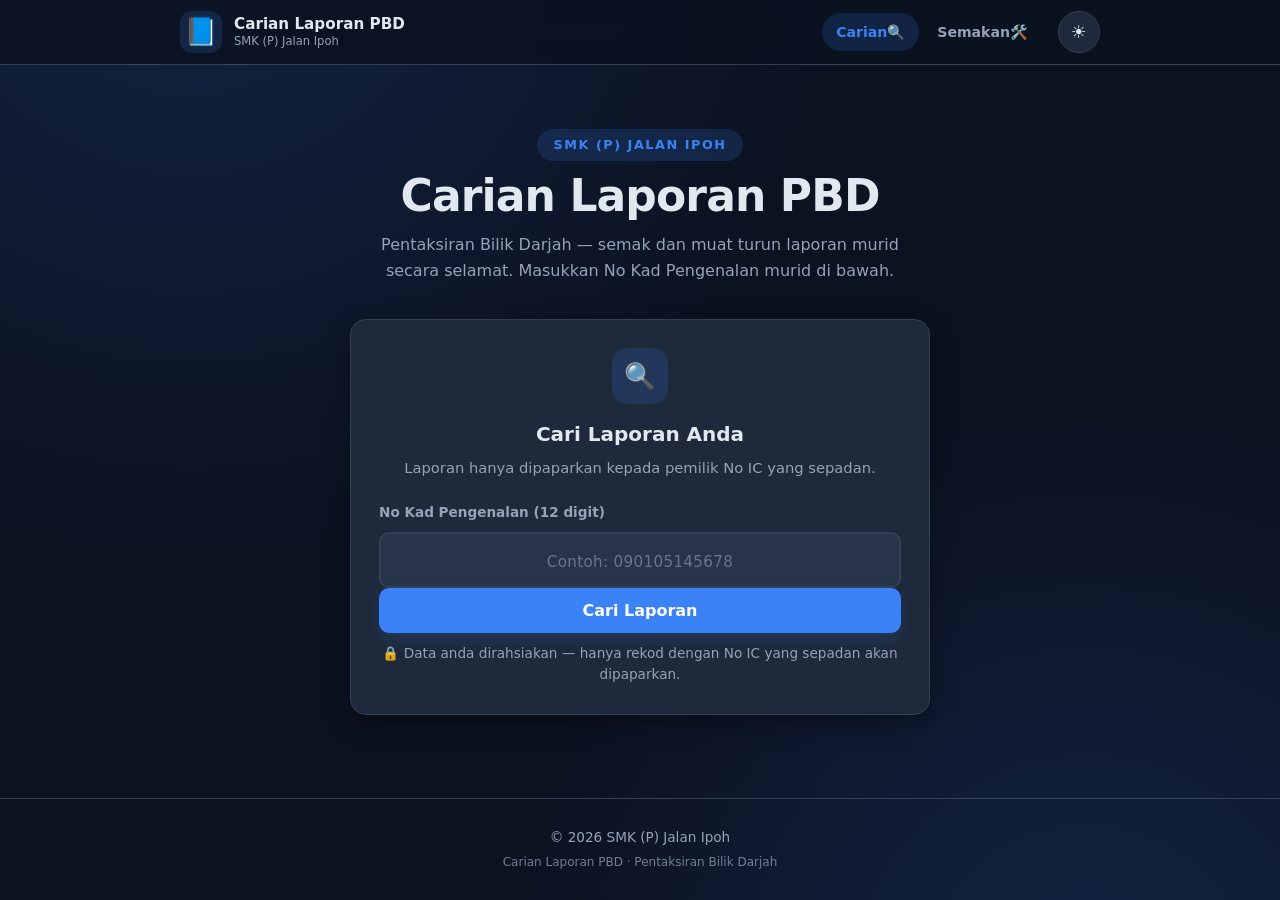
<file: index.html>
<!DOCTYPE html>
<html lang="ms" class="dark">
<head>
  <meta charset="UTF-8">
  <meta name="viewport" content="width=device-width, initial-scale=1.0">
  <meta name="description" content="Carian Laporan PBD — semak dan muat turun laporan Pentaksiran Bilik Darjah murid secara selamat menggunakan No Kad Pengenalan.">
  <title>Carian Laporan PBD</title>
  <!-- Skrip anti-kelip tema (mesti sebelum CSS) -->
  <script>
    (function () {
      try {
        var t = localStorage.getItem('pbd_tema');
        if (t === 'light') {
          document.documentElement.classList.remove('dark');
        } else {
          document.documentElement.classList.add('dark');
        }
      } catch (e) {}
    })();
  </script>
  <link rel="stylesheet" href="css/style.css">
</head>
<body>

  <!-- Header sepunya (diisi oleh js/common.js) -->
  <div id="header-placeholder"></div>

  <main>
    <!-- Bahagian hero -->
    <section class="hero">
      <div class="container hero-inner">
        <span class="hero-sekolah" id="hero-sekolah">SMK (P) Jalan Ipoh</span>
        <h1 class="hero-title">Carian Laporan PBD</h1>
        <p class="hero-sub">Pentaksiran Bilik Darjah — semak dan muat turun laporan murid secara selamat. Masukkan No Kad Pengenalan murid di bawah.</p>
      </div>
    </section>

    <div class="container container-narrow">
      <!-- Kad carian -->
      <section class="card">
        <div class="card-icon">🔍</div>
        <h2>Cari Laporan Anda</h2>
        <p class="card-sub">Laporan hanya dipaparkan kepada pemilik No IC yang sepadan.</p>

        <form id="form-carian" novalidate>
          <label class="field-label" for="ic-murid">No Kad Pengenalan (12 digit)</label>
          <input type="text" id="ic-murid" class="ic-input" inputmode="numeric" autocomplete="off"
                 maxlength="12" placeholder="Contoh: 090105145678" aria-describedby="nota-ic">
          <button type="submit" class="btn btn-primary btn-block" id="btn-cari">Cari Laporan</button>
        </form>
        <p class="teks-kecil teks-muted teks-pusat" id="nota-ic" style="margin:10px 0 0;">🔒 Data anda dirahsiakan — hanya rekod dengan No IC yang sepadan akan dipaparkan.</p>

        <!-- Keadaan muat -->
        <div class="loading hidden" id="loading" role="status" aria-live="polite">
          <span class="spinner"></span>
          <p>Mencari laporan anda…</p>
        </div>

        <!-- Keadaan ralat -->
        <div class="notice notice-error hidden" id="error-format" role="alert">
          ⚠️ Sila masukkan No IC yang lengkap (12 digit).
        </div>
        <div class="notice notice-error hidden" id="error-tiada" role="alert">
          🔍 Tiada rekod ditemui untuk No IC ini. Sila semak semula.
          <small>Jika anda yakin maklumat adalah betul, sila hubungi guru kelas anda.</small>
        </div>
        <div class="notice notice-error hidden" id="error-api" role="alert">
          ⚠️ Ralat sambungan. Cuba lagi.
        </div>
      </section>

      <!-- Kad hasil carian (disembunyikan sehingga ditemui) -->
      <section class="result-card hidden" id="hasil-card" aria-live="polite">
        <div class="result-avatar">👤</div>
        <span class="result-badge">Laporan PBD Ditemui</span>
        <h2 id="hasil-nama">—</h2>
        <p class="result-kelas" id="hasil-kelas">—</p>
        <div id="hasil-tindakan"></div>
        <p class="result-nota">🔒 Laporan ini adalah untuk kegunaan murid/ibu bapa sahaja</p>
      </section>
    </div>
  </main>

  <!-- Footer sepunya (diisi oleh js/common.js) -->
  <div id="footer-placeholder"></div>

  <script src="js/data.js"></script>
  <script src="js/common.js"></script>
  <script>
    (function () {
      var icInput = null;
      var formCarian = null;
      var syncGagal = false;

      function sembunyi(id) {
        var el = document.getElementById(id);
        if (el) { el.classList.add('hidden'); }
      }

      function tunjuk(id) {
        var el = document.getElementById(id);
        if (el) { el.classList.remove('hidden'); }
      }

      function sembunyiSemuaMesej() {
        ['loading', 'error-format', 'error-tiada', 'error-api'].forEach(sembunyi);
        sembunyi('hasil-card');
      }

      function paparHasil(murid) {
        document.getElementById('hasil-nama').textContent = murid.nama;
        document.getElementById('hasil-kelas').textContent =
          'Tingkatan ' + (murid.tingkatan || '-') + ' • Kelas ' + (murid.kelas || '-');

        var tindakan = document.getElementById('hasil-tindakan');
        var link1 = String(murid.linkKeseluruhan || murid.linkLaporan || '').trim();
        var link2 = String(murid.linkKemahiran || '').trim();
        var html = '';
        if (link1 !== '') {
          html += '<a class="btn btn-primary btn-block" href="' + esc(link1) +
            '" target="_blank" rel="noopener noreferrer">📥 Slip PBD Keseluruhan</a>';
        }
        if (link2 !== '') {
          html += '<a class="btn btn-secondary btn-block" href="' + esc(link2) +
            '" target="_blank" rel="noopener noreferrer">📊 Slip Kemahiran</a>';
        }
        if (html === '') {
          html = '<div class="notice notice-warning">📄 Laporan belum disediakan. Sila hubungi guru kelas anda.</div>';
        }
        tindakan.innerHTML = html;
        tunjuk('hasil-card');
      }

      function cariLaporan(e) {
        if (e) { e.preventDefault(); }
        var ic = icInput.value.trim();
        sembunyiSemuaMesej();

        if (ic.length !== 12) {
          tunjuk('error-format');
          icInput.focus();
          return;
        }

        tunjuk('loading');

        /* Sedikit kelewatan untuk kesan "mencari" dan membolehkan spinner kelihatan */
        setTimeout(function () {
          var murid = cariMurid(ic);
          sembunyi('loading');
          if (murid) {
            paparHasil(murid);
          } else if (syncGagal) {
            tunjuk('error-api');
          } else {
            tunjuk('error-tiada');
          }
        }, 650);
      }

      document.addEventListener('DOMContentLoaded', function () {
        icInput = document.getElementById('ic-murid');
        formCarian = document.getElementById('form-carian');

        /* Hanya terima digit; hadkan kepada 12 aksara */
        icInput.addEventListener('input', function () {
          this.value = this.value.replace(/\D/g, '').slice(0, 12);
        });

        formCarian.addEventListener('submit', cariLaporan);

        document.getElementById('hero-sekolah').textContent = getTetapan().namaSekolah;

        /* Muat data terkini daripada API jika API_URL telah diisi */
        if (API_URL) {
          syncDataFromApi().then(function (ok) {
            syncGagal = !ok;
            document.getElementById('hero-sekolah').textContent = getTetapan().namaSekolah;
          });
        }
      });
    })();
  </script>
</body>
</html>
</file>
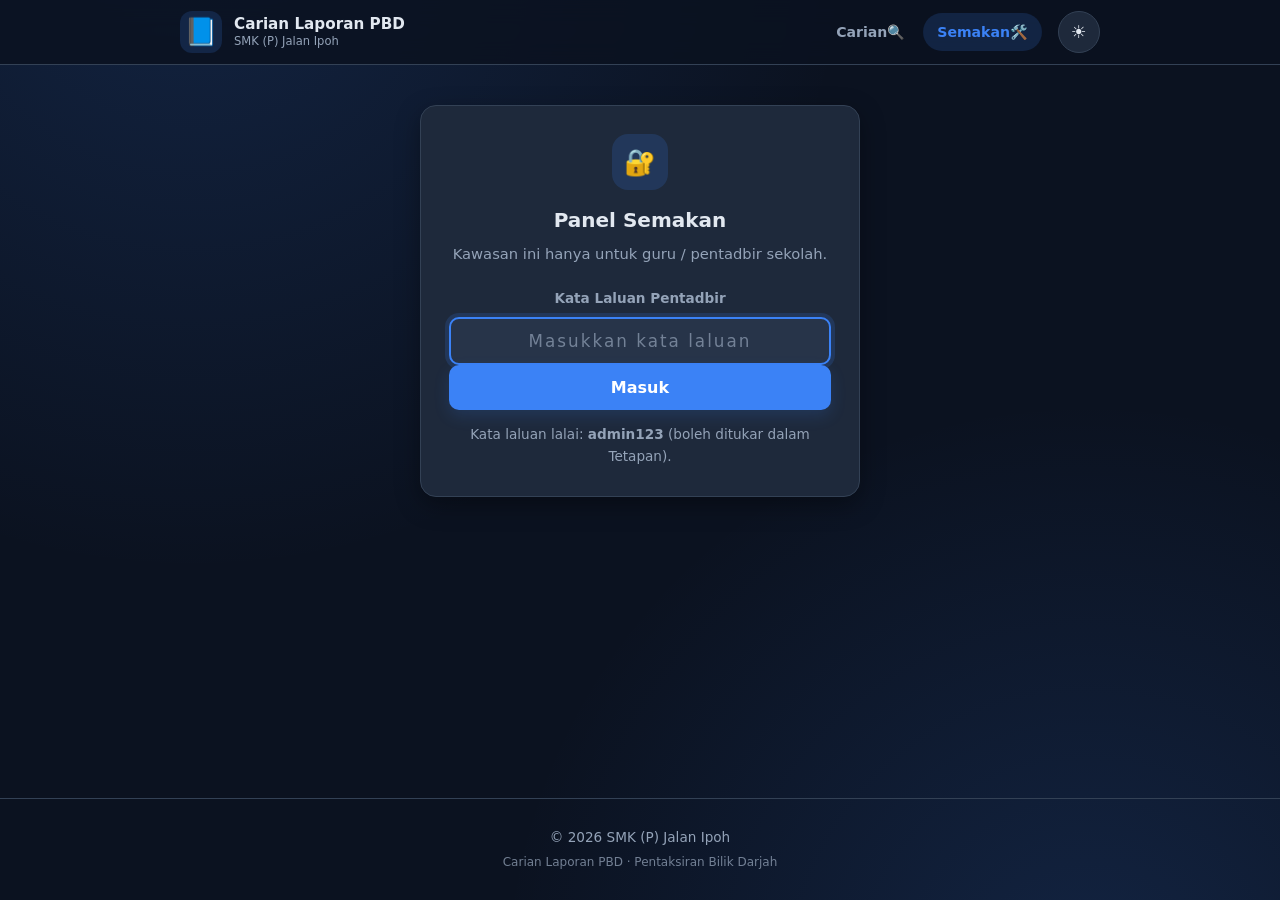
<file: admin.html>
<!DOCTYPE html>
<html lang="ms" class="dark">
<head>
  <meta charset="UTF-8">
  <meta name="viewport" content="width=device-width, initial-scale=1.0">
  <meta name="description" content="Panel Semakan — senarai murid dan status link laporan PBD.">
  <title>Panel Semakan</title>
  <!-- Skrip anti-kelip tema (mesti sebelum CSS) -->
  <script>
    (function () {
      try {
        var t = localStorage.getItem('pbd_tema');
        if (t === 'light') {
          document.documentElement.classList.remove('dark');
        } else {
          document.documentElement.classList.add('dark');
        }
      } catch (e) {}
    })();
  </script>
  <link rel="stylesheet" href="css/style.css">
</head>
<body>

  <!-- Header sepunya (diisi oleh js/common.js) -->
  <div id="header-placeholder"></div>

  <main>
    <div class="container">

      <!-- Kad log masuk (kata laluan pentadbir) -->
      <section class="card login-card" id="kad-login">
        <div class="card-icon">🔐</div>
        <h2>Panel Semakan</h2>
        <p class="card-sub">Kawasan ini hanya untuk guru / pentadbir sekolah.</p>

        <form id="form-login" novalidate>
          <label class="field-label" for="pwd-admin">Kata Laluan Pentadbir</label>
          <input type="password" id="pwd-admin" class="input-biasa" autocomplete="current-password"
                 placeholder="Masukkan kata laluan">
          <button type="submit" class="btn btn-primary btn-block" id="btn-masuk">Masuk</button>
        </form>

        <div class="notice notice-error hidden" id="ralat-login" role="alert">
          ⚠️ Kata laluan salah. Sila cuba lagi.
        </div>
        <p class="teks-kecil teks-muted" style="margin:14px 0 0;">Kata laluan lalai: <strong>admin123</strong> (boleh ditukar dalam Tetapan).</p>
      </section>

      <!-- Panel semakan (selepas log masuk) -->
      <section class="hidden" id="panel-admin">
        <div class="panel-head">
          <div>
            <h1>Semakan Murid</h1>
            <p class="panel-count" id="panel-count">—</p>
            <p class="teks-kecil teks-muted nota-sync hidden" id="nota-sync"></p>
          </div>
          <div class="panel-actions">
            <input type="search" id="cari-admin" class="input-biasa" placeholder="🔎 Cari nama / No IC…">
            <button type="button" class="btn btn-ghost btn-sm" id="btn-sync">⟳ Segerakkan</button>
            <button type="button" class="btn btn-ghost btn-sm btn-keluar" id="btn-logout">Log Keluar</button>
          </div>
        </div>

        <div class="table-wrap">
          <table class="table">
            <thead>
              <tr>
                <th>Bil</th>
                <th>Nama</th>
                <th>No IC</th>
                <th>Tingkatan</th>
                <th>Kelas</th>
                <th>Slip Keseluruhan</th>
                <th>Slip Kemahiran</th>
              </tr>
            </thead>
            <tbody id="tbody-murid"></tbody>
          </table>
        </div>
        <p class="table-empty hidden" id="kosong">Tiada murid ditemui.</p>
      </section>

    </div>
  </main>

  <!-- Footer sepunya (diisi oleh js/common.js) -->
  <div id="footer-placeholder"></div>

  <script src="js/data.js"></script>
  <script src="js/common.js"></script>
  <script>
    (function () {
      var KUNCI_SESI = 'pbd_admin';

      function formatIc(ic) {
        ic = String(ic || '').trim();
        if (ic.length === 12) {
          return ic.slice(0, 6) + '-' + ic.slice(6, 8) + '-' + ic.slice(8);
        }
        return ic;
      }

      function paparGate() {
        document.getElementById('kad-login').classList.remove('hidden');
        document.getElementById('panel-admin').classList.add('hidden');
        document.getElementById('pwd-admin').value = '';
        document.getElementById('pwd-admin').focus();
      }

      function paparPanel() {
        document.getElementById('kad-login').classList.add('hidden');
        document.getElementById('panel-admin').classList.remove('hidden');
        renderJadual();
      }

      function cubaMasuk(e) {
        if (e) { e.preventDefault(); }
        var pwd = document.getElementById('pwd-admin').value;
        if (pwd === getTetapan().kataLaluanAdmin) {
          document.getElementById('ralat-login').classList.add('hidden');
          sessionStorage.setItem(KUNCI_SESI, '1');
          paparPanel();
        } else {
          document.getElementById('ralat-login').classList.remove('hidden');
        }
      }

      function renderJadual() {
        var q = (document.getElementById('cari-admin').value || '').trim().toLowerCase();
        var semua = getMurid();

        var ditapis = semua.filter(function (m) {
          if (!q) { return true; }
          return (m.nama || '').toLowerCase().indexOf(q) !== -1 ||
                 String(m.ic || '').indexOf(q) !== -1;
        });

        var adaKeseluruhan = semua.filter(function (m) {
          return (m.linkKeseluruhan || m.linkLaporan) && String(m.linkKeseluruhan || m.linkLaporan).trim() !== '';
        }).length;
        var adaKemahiran = semua.filter(function (m) {
          return m.linkKemahiran && String(m.linkKemahiran).trim() !== '';
        }).length;

        document.getElementById('panel-count').textContent =
          adaKeseluruhan + ' keseluruhan • ' + adaKemahiran + ' kemahiran • ' +
          semua.length + ' murid';

        var tbody = document.getElementById('tbody-murid');
        tbody.innerHTML = '';

        ditapis.forEach(function (m, i) {
          var tr = document.createElement('tr');
          var ada1 = (m.linkKeseluruhan || m.linkLaporan) && String(m.linkKeseluruhan || m.linkLaporan).trim() !== '';
          var ada2 = m.linkKemahiran && String(m.linkKemahiran).trim() !== '';
          var badge1 = ada1
            ? '<span class="badge badge-ada">Ada</span>'
            : '<span class="badge badge-tiada">Tiada</span>';
          var badge2 = ada2
            ? '<span class="badge badge-ada">Ada</span>'
            : '<span class="badge badge-tiada">Tiada</span>';
          tr.innerHTML =
            '<td>' + (i + 1) + '</td>' +
            '<td>' + esc(m.nama) + '</td>' +
            '<td class="mono">' + esc(formatIc(m.ic)) + '</td>' +
            '<td>' + esc(m.tingkatan) + '</td>' +
            '<td>' + esc(m.kelas) + '</td>' +
            '<td>' + badge1 + '</td>' +
            '<td>' + badge2 + '</td>';
          tbody.appendChild(tr);
        });

        document.getElementById('kosong').classList.toggle('hidden', ditapis.length === 0);
      }

      function segerakkan() {
        var btn = document.getElementById('btn-sync');
        var nota = document.getElementById('nota-sync');
        btn.disabled = true;
        btn.textContent = 'Menyegerakkan…';
        nota.classList.add('hidden');
        syncDataFromApi().then(function (ok) {
          btn.disabled = false;
          btn.textContent = '⟳ Segerakkan';
          if (!API_URL) {
            nota.textContent = 'ℹ️ Tiada API_URL — menggunakan data setempat.';
          } else if (ok) {
            nota.textContent = '✓ Data dikemas kini.';
          } else {
            nota.textContent = '✗ Ralat sambungan. Cuba lagi.';
          }
          nota.classList.remove('hidden');
          renderJadual();
        });
      }

      document.addEventListener('DOMContentLoaded', function () {
        document.getElementById('form-login').addEventListener('submit', cubaMasuk);
        document.getElementById('btn-masuk').addEventListener('click', cubaMasuk);
        document.getElementById('cari-admin').addEventListener('input', renderJadual);
        document.getElementById('btn-sync').addEventListener('click', segerakkan);
        document.getElementById('btn-logout').addEventListener('click', function () {
          sessionStorage.removeItem(KUNCI_SESI);
          location.reload();
        });

        /* Render semula jadual bila data disegerakkan daripada API */
        window.addEventListener('pbd:synced', renderJadual);

        if (sessionStorage.getItem(KUNCI_SESI) === '1') {
          paparPanel();
        } else {
          paparGate();
        }

        /* Muat data terkini daripada API secara automatik */
        if (API_URL) {
          syncDataFromApi();
        }
      });
    })();
  </script>
</body>
</html>
</file>
<file: css/style.css>
/* ==========================================================================
   Carian Laporan PBD — style.css
   Sistem carian laporan PBD (Pentaksiran Bilik Darjah)
   Tema gelap (lalai) + tema cerah | Reka bentuk mudah-alih dahulu
   ========================================================================== */

/* ---------- 1. Pemboleh ubah tema ---------- */
:root {
  /* Tema cerah (digunakan apabila kelas .dark tiada pada <html>) */
  --bg: #f1f5f9;
  --bg-soft: #e2e8f0;
  --card: #ffffff;
  --card-2: #f8fafc;
  --text: #0f172a;
  --text-muted: #64748b;
  --border: #e2e8f0;
  --accent: #3b82f6;
  --accent-hover: #2563eb;
  --accent-soft: #dbeafe;
  --accent-text: #ffffff;
  --danger: #dc2626;
  --danger-soft: #fee2e2;
  --danger-text: #991b1b;
  --success: #16a34a;
  --success-soft: #dcfce7;
  --success-text: #166534;
  --warning: #d97706;
  --warning-soft: #fef3c7;
  --warning-text: #92400e;
  --shadow: 0 8px 24px rgba(15, 23, 42, 0.08);
  --shadow-lg: 0 16px 40px rgba(15, 23, 42, 0.12);
  --header-bg: rgba(255, 255, 255, 0.85);
  --radius: 16px;
  --radius-sm: 10px;
  --radius-xs: 8px;
  --font: 'Inter', ui-sans-serif, system-ui, -apple-system, 'Segoe UI', sans-serif;
}

html.dark {
  /* Tema gelap (lalai) */
  --bg: #0b1220;
  --bg-soft: #0f172a;
  --card: #1e293b;
  --card-2: #273449;
  --text: #e2e8f0;
  --text-muted: #94a3b8;
  --border: #334155;
  --accent: #3b82f6;
  --accent-hover: #60a5fa;
  --accent-soft: rgba(59, 130, 246, 0.16);
  --accent-text: #ffffff;
  --danger: #f87171;
  --danger-soft: rgba(239, 68, 68, 0.16);
  --danger-text: #fca5a5;
  --success: #4ade80;
  --success-soft: rgba(34, 197, 94, 0.16);
  --success-text: #86efac;
  --warning: #fbbf24;
  --warning-soft: rgba(245, 158, 11, 0.16);
  --warning-text: #fde68a;
  --shadow: 0 8px 24px rgba(0, 0, 0, 0.35);
  --shadow-lg: 0 16px 40px rgba(0, 0, 0, 0.45);
  --header-bg: rgba(11, 18, 32, 0.85);
}

/* ---------- 2. Tetapan asas ---------- */
*,
*::before,
*::after {
  box-sizing: border-box;
}

html {
  -webkit-text-size-adjust: 100%;
  scroll-behavior: smooth;
}

body {
  margin: 0;
  min-height: 100vh;
  display: flex;
  flex-direction: column;
  font-family: var(--font);
  font-size: 16px;
  line-height: 1.6;
  color: var(--text);
  background-color: var(--bg);
  background-image: radial-gradient(circle at 15% -10%, var(--accent-soft), transparent 45%),
    radial-gradient(circle at 85% 110%, var(--accent-soft), transparent 40%);
  background-attachment: fixed;
  transition: background-color 0.25s ease, color 0.25s ease;
}

img {
  max-width: 100%;
  height: auto;
}

a {
  color: var(--accent);
  text-decoration: none;
}

a:hover {
  color: var(--accent-hover);
  text-decoration: underline;
}

button {
  font-family: inherit;
  cursor: pointer;
}

input {
  font-family: inherit;
}

::selection {
  background: var(--accent);
  color: var(--accent-text);
}

:focus-visible {
  outline: 3px solid var(--accent);
  outline-offset: 2px;
  border-radius: 4px;
}

::-webkit-scrollbar {
  width: 10px;
  height: 10px;
}

::-webkit-scrollbar-track {
  background: var(--bg);
}

::-webkit-scrollbar-thumb {
  background: var(--border);
  border-radius: 999px;
}

::-webkit-scrollbar-thumb:hover {
  background: var(--text-muted);
}

/* ---------- 3. Susun atur ---------- */
.container {
  width: 100%;
  max-width: 960px;
  margin: 0 auto;
  padding: 0 20px;
}

.container-narrow {
  max-width: 620px;
}

main {
  flex: 1 0 auto;
}

/* ---------- 4. Header & navigasi ---------- */
.header {
  position: sticky;
  top: 0;
  z-index: 50;
  background: var(--header-bg);
  -webkit-backdrop-filter: blur(12px);
  backdrop-filter: blur(12px);
  border-bottom: 1px solid var(--border);
  transition: background-color 0.25s ease;
}

.header-inner {
  display: flex;
  align-items: center;
  gap: 16px;
  min-height: 64px;
}

.brand {
  display: flex;
  align-items: center;
  gap: 12px;
  color: var(--text);
  text-decoration: none;
  min-width: 0;
}

.brand:hover {
  color: var(--text);
  text-decoration: none;
}

.logo-emoji {
  font-size: 1.7rem;
  line-height: 1;
  display: flex;
  align-items: center;
  justify-content: center;
  width: 42px;
  height: 42px;
  border-radius: 12px;
  background: var(--accent-soft);
  flex-shrink: 0;
}

.logo-img {
  width: 42px;
  height: 42px;
  object-fit: contain;
  border-radius: 10px;
  flex-shrink: 0;
}

.brand-text {
  display: flex;
  flex-direction: column;
  line-height: 1.25;
  min-width: 0;
}

.brand-text strong {
  font-size: 0.95rem;
  font-weight: 700;
  white-space: nowrap;
  overflow: hidden;
  text-overflow: ellipsis;
}

.brand-text small {
  font-size: 0.72rem;
  color: var(--text-muted);
  white-space: nowrap;
  overflow: hidden;
  text-overflow: ellipsis;
}

.nav {
  display: flex;
  align-items: center;
  gap: 4px;
  margin-left: auto;
}

.nav-link {
  display: inline-flex;
  align-items: center;
  padding: 8px 14px;
  border-radius: 999px;
  font-size: 0.88rem;
  font-weight: 600;
  color: var(--text-muted);
  transition: background-color 0.2s ease, color 0.2s ease;
}

.nav-link:hover {
  color: var(--text);
  background: var(--accent-soft);
  text-decoration: none;
}

.nav-link.aktif {
  color: var(--accent);
  background: var(--accent-soft);
}

.btn-tema {
  display: inline-flex;
  align-items: center;
  justify-content: center;
  width: 42px;
  height: 42px;
  border: 1px solid var(--border);
  border-radius: 50%;
  background: var(--card);
  color: var(--text);
  font-size: 1.1rem;
  flex-shrink: 0;
  transition: border-color 0.2s ease, transform 0.2s ease, background-color 0.2s ease;
}

.btn-tema:hover {
  border-color: var(--accent);
  transform: rotate(15deg);
}

/* ---------- 5. Hero ---------- */
.hero {
  text-align: center;
  padding: 64px 0 36px;
}

.hero-inner {
  display: flex;
  flex-direction: column;
  align-items: center;
  gap: 10px;
}

.hero-sekolah {
  display: inline-flex;
  align-items: center;
  gap: 8px;
  font-size: 0.8rem;
  font-weight: 700;
  letter-spacing: 0.12em;
  text-transform: uppercase;
  color: var(--accent);
  background: var(--accent-soft);
  padding: 6px 16px;
  border-radius: 999px;
}

.hero-title {
  margin: 0;
  font-size: clamp(1.9rem, 5vw, 2.75rem);
  font-weight: 800;
  letter-spacing: -0.02em;
  line-height: 1.15;
}

.hero-sub {
  margin: 0;
  max-width: 520px;
  font-size: 1rem;
  color: var(--text-muted);
}

/* ---------- 6. Kad ---------- */
.card {
  background: var(--card);
  border: 1px solid var(--border);
  border-radius: var(--radius);
  box-shadow: var(--shadow);
  padding: 28px;
  transition: background-color 0.25s ease, border-color 0.25s ease;
}

.card-icon {
  display: flex;
  align-items: center;
  justify-content: center;
  width: 56px;
  height: 56px;
  margin: 0 auto 14px;
  font-size: 1.6rem;
  border-radius: 16px;
  background: var(--accent-soft);
}

.card h2 {
  margin: 0 0 6px;
  font-size: 1.25rem;
  font-weight: 700;
  text-align: center;
}

.card-sub {
  margin: 0 0 22px;
  text-align: center;
  color: var(--text-muted);
  font-size: 0.92rem;
}

/* ---------- 7. Borang & input ---------- */
.field-label {
  display: block;
  margin-bottom: 8px;
  font-size: 0.85rem;
  font-weight: 600;
  color: var(--text-muted);
}

.ic-input {
  display: block;
  width: 100%;
  padding: 14px 16px;
  font-size: 1.3rem;
  font-weight: 600;
  letter-spacing: 0.14em;
  text-align: center;
  color: var(--text);
  background: var(--card-2);
  border: 2px solid var(--border);
  border-radius: var(--radius-sm);
  transition: border-color 0.2s ease, box-shadow 0.2s ease, background-color 0.25s ease;
  -moz-appearance: textfield;
  appearance: textfield;
}

.ic-input::-webkit-outer-spin-button,
.ic-input::-webkit-inner-spin-button {
  -webkit-appearance: none;
  margin: 0;
}

.ic-input::placeholder {
  font-weight: 400;
  font-size: 0.95rem;
  letter-spacing: 0.02em;
  color: var(--text-muted);
  opacity: 0.6;
}

.ic-input:focus {
  outline: none;
  border-color: var(--accent);
  box-shadow: 0 0 0 4px var(--accent-soft);
}

.input-biasa {
  display: block;
  width: 100%;
  padding: 12px 14px;
  font-size: 1rem;
  color: var(--text);
  background: var(--card-2);
  border: 2px solid var(--border);
  border-radius: var(--radius-sm);
  transition: border-color 0.2s ease, box-shadow 0.2s ease, background-color 0.25s ease;
}

.input-biasa:focus {
  outline: none;
  border-color: var(--accent);
  box-shadow: 0 0 0 4px var(--accent-soft);
}

.input-biasa::placeholder {
  color: var(--text-muted);
  opacity: 0.7;
}

.form-bahagian {
  margin-top: 16px;
}

/* ---------- 8. Butang ---------- */
.btn {
  display: inline-flex;
  align-items: center;
  justify-content: center;
  gap: 8px;
  padding: 13px 22px;
  font-size: 1rem;
  font-weight: 700;
  line-height: 1.2;
  border: none;
  border-radius: var(--radius-sm);
  transition: background-color 0.2s ease, transform 0.15s ease, box-shadow 0.2s ease, border-color 0.2s ease;
  text-decoration: none;
}

.btn:hover {
  text-decoration: none;
}

.btn:active {
  transform: translateY(1px);
}

.btn-primary {
  background: var(--accent);
  color: var(--accent-text);
  box-shadow: 0 6px 16px var(--accent-soft);
}

.btn-primary:hover {
  background: var(--accent-hover);
  color: var(--accent-text);
}

.btn-primary:disabled {
  opacity: 0.6;
  cursor: not-allowed;
}

.btn-secondary {
  background: transparent;
  color: var(--accent);
  border: 2px solid var(--accent);
}

.btn-secondary:hover {
  background: var(--accent-soft);
  color: var(--accent);
}

.btn-block {
  display: flex;
  width: 100%;
  margin-bottom: 10px;
}

.btn-ghost {
  background: transparent;
  color: var(--text-muted);
  border: 1px solid var(--border);
  font-weight: 600;
  padding: 10px 16px;
  font-size: 0.9rem;
}

.btn-ghost:hover {
  color: var(--text);
  border-color: var(--accent);
  background: var(--accent-soft);
}

.btn-ghost:disabled {
  opacity: 0.6;
  cursor: not-allowed;
}

.btn-keluar {
  border-color: var(--danger-soft);
  color: var(--danger-text);
  background: var(--danger-soft);
}

.btn-keluar:hover {
  background: var(--danger-soft);
  border-color: var(--danger);
  color: var(--danger-text);
}

.btn-sm {
  padding: 9px 14px;
  font-size: 0.85rem;
}

/* ---------- 9. Nota & kotak mesej ---------- */
.notice {
  margin-top: 16px;
  padding: 13px 16px;
  border-radius: var(--radius-sm);
  font-size: 0.92rem;
  line-height: 1.5;
  border: 1px solid transparent;
}

.notice small {
  display: block;
  margin-top: 4px;
  opacity: 0.85;
}

.notice-error {
  background: var(--danger-soft);
  border-color: var(--danger-soft);
  color: var(--danger-text);
}

.notice-warning {
  background: var(--warning-soft);
  border-color: var(--warning-soft);
  color: var(--warning-text);
}

.notice-info {
  background: var(--accent-soft);
  border-color: var(--accent-soft);
  color: var(--accent);
}

.notice-success {
  background: var(--success-soft);
  border-color: var(--success-soft);
  color: var(--success-text);
}

/* ---------- 10. Penunjuk muat (spinner) ---------- */
.loading {
  display: flex;
  flex-direction: column;
  align-items: center;
  gap: 12px;
  padding: 26px 0 10px;
  color: var(--text-muted);
  font-size: 0.92rem;
}

.spinner {
  width: 36px;
  height: 36px;
  border: 3px solid var(--accent-soft);
  border-top-color: var(--accent);
  border-radius: 50%;
  animation: pusing 0.8s linear infinite;
}

@keyframes pusing {
  to {
    transform: rotate(360deg);
  }
}

/* ---------- 11. Kad hasil carian ---------- */
.result-card {
  margin-top: 24px;
  padding: 30px 28px;
  text-align: center;
  background: var(--card);
  border: 1px solid var(--success-soft);
  border-radius: var(--radius);
  box-shadow: var(--shadow-lg);
  animation: naik 0.35s ease;
}

.result-card:not([hidden]) {
  animation: naik 0.35s ease;
}

.result-avatar {
  display: flex;
  align-items: center;
  justify-content: center;
  width: 72px;
  height: 72px;
  margin: 0 auto 14px;
  font-size: 2rem;
  border-radius: 50%;
  background: var(--success-soft);
}

.result-card h2 {
  margin: 0 0 4px;
  font-size: 1.35rem;
  font-weight: 800;
  letter-spacing: -0.01em;
}

.result-kelas {
  margin: 0 0 4px;
  color: var(--text-muted);
  font-size: 0.98rem;
}

.result-badge {
  display: inline-block;
  margin: 8px 0 2px;
  padding: 4px 14px;
  font-size: 0.78rem;
  font-weight: 700;
  letter-spacing: 0.06em;
  text-transform: uppercase;
  color: var(--success-text);
  background: var(--success-soft);
  border-radius: 999px;
}

.result-nota {
  margin: 18px 0 0;
  font-size: 0.82rem;
  color: var(--text-muted);
}

@keyframes naik {
  from {
    opacity: 0;
    transform: translateY(10px);
  }
  to {
    opacity: 1;
    transform: none;
  }
}

/* ---------- 12. Panel pentadbir ---------- */
.panel-head {
  display: flex;
  align-items: flex-end;
  justify-content: space-between;
  flex-wrap: wrap;
  gap: 16px;
  margin-bottom: 20px;
}

.panel-head h1 {
  margin: 0;
  font-size: 1.5rem;
  font-weight: 800;
  letter-spacing: -0.01em;
}

.panel-count {
  margin: 4px 0 0;
  color: var(--text-muted);
  font-size: 0.92rem;
}

.panel-actions {
  display: flex;
  align-items: center;
  flex-wrap: wrap;
  gap: 10px;
}

.panel-actions .input-biasa {
  width: 240px;
}

.nota-sync {
  margin-top: 10px;
  font-size: 0.85rem;
}

/* ---------- 13. Jadual ---------- */
.table-wrap {
  overflow-x: auto;
  border: 1px solid var(--border);
  border-radius: var(--radius-sm);
  background: var(--card);
  box-shadow: var(--shadow);
}

.table {
  width: 100%;
  min-width: 0;
  border-collapse: collapse;
  font-size: 0.92rem;
  table-layout: fixed;
}

.table th,
.table td {
  padding: 10px 12px;
  text-align: left;
  border-bottom: 1px solid var(--border);
  overflow-wrap: break-word;
  word-break: break-word;
}

/* Lajur nama: biar bungkus & lebih luas supaya nama penuh nampak */
.table th:nth-child(2),
.table td:nth-child(2) {
  width: 38%;
  min-width: 200px;
  white-space: normal;
}

.table thead th {
  background: var(--card-2);
  color: var(--text-muted);
  font-size: 0.76rem;
  font-weight: 700;
  letter-spacing: 0.08em;
  text-transform: uppercase;
}

.table tbody tr:last-child td {
  border-bottom: none;
}

.table tbody tr:nth-child(even) {
  background: var(--card-2);
}

.table tbody tr:hover {
  background: var(--accent-soft);
}

.table td.mono,
.mono {
  font-family: ui-monospace, SFMono-Regular, Menlo, Consolas, 'Liberation Mono', monospace;
  font-size: 0.88rem;
  letter-spacing: 0.03em;
}

.table-empty {
  margin: 18px 0 0;
  text-align: center;
  color: var(--text-muted);
  font-size: 0.95rem;
}

/* ---------- 14. Lencana (badge) ---------- */
.badge {
  display: inline-block;
  padding: 4px 12px;
  font-size: 0.76rem;
  font-weight: 700;
  letter-spacing: 0.04em;
  border-radius: 999px;
  border: 1px solid transparent;
}

.badge-ada {
  color: var(--success-text);
  background: var(--success-soft);
  border-color: var(--success-soft);
}

.badge-tiada {
  color: var(--text-muted);
  background: var(--bg-soft);
  border-color: var(--border);
}

/* ---------- 15. Kad log masuk ---------- */
.login-card {
  max-width: 440px;
  margin: 40px auto;
  text-align: center;
}

.login-card .input-biasa {
  text-align: center;
  font-size: 1.05rem;
  letter-spacing: 0.12em;
}

/* ---------- 16. Kaki (footer) ---------- */
.footer {
  margin-top: 56px;
  padding: 28px 0;
  text-align: center;
  color: var(--text-muted);
  font-size: 0.85rem;
  border-top: 1px solid var(--border);
}

.footer .container {
  display: flex;
  flex-direction: column;
  gap: 4px;
}

.footer-merk {
  font-size: 0.75rem;
  opacity: 0.75;
}

/* ---------- 17. Utiliti ---------- */
.hidden,
[hidden] {
  display: none !important;
}

.teks-muted {
  color: var(--text-muted);
}

.teks-kecil {
  font-size: 0.85rem;
}

.teks-pusat {
  text-align: center;
}

.helah-ruang {
  height: 24px;
}

/* ---------- 18. Responsif ---------- */
@media (max-width: 720px) {
  .hero {
    padding: 44px 0 26px;
  }

  .brand-text small {
    max-width: 130px;
  }

  .nav-link {
    padding: 8px 10px;
    font-size: 0.82rem;
  }

  .card {
    padding: 22px 18px;
  }

  .result-card {
    padding: 24px 18px;
  }

  .panel-head {
    flex-direction: column;
    align-items: stretch;
  }

  .panel-actions .input-biasa {
    width: 100%;
  }

  .panel-actions .btn {
    flex: 1;
  }

  .table thead th {
    top: 64px;
  }

  .btn-block {
    margin-top: 16px;
  }
}

@media (max-width: 480px) {
  .brand-text {
    display: none;
  }

  .nav-link {
    padding: 8px;
  }

  .nav-link .nav-label {
    display: none;
  }

  .hero-title {
    font-size: 1.7rem;
  }

  .ic-input {
    font-size: 1.1rem;
    padding: 13px 10px;
  }
}

@media (prefers-reduced-motion: reduce) {
  *,
  *::before,
  *::after {
    animation-duration: 0.01ms !important;
    animation-iteration-count: 1 !important;
    transition-duration: 0.01ms !important;
    scroll-behavior: auto !important;
  }
}
</file>
